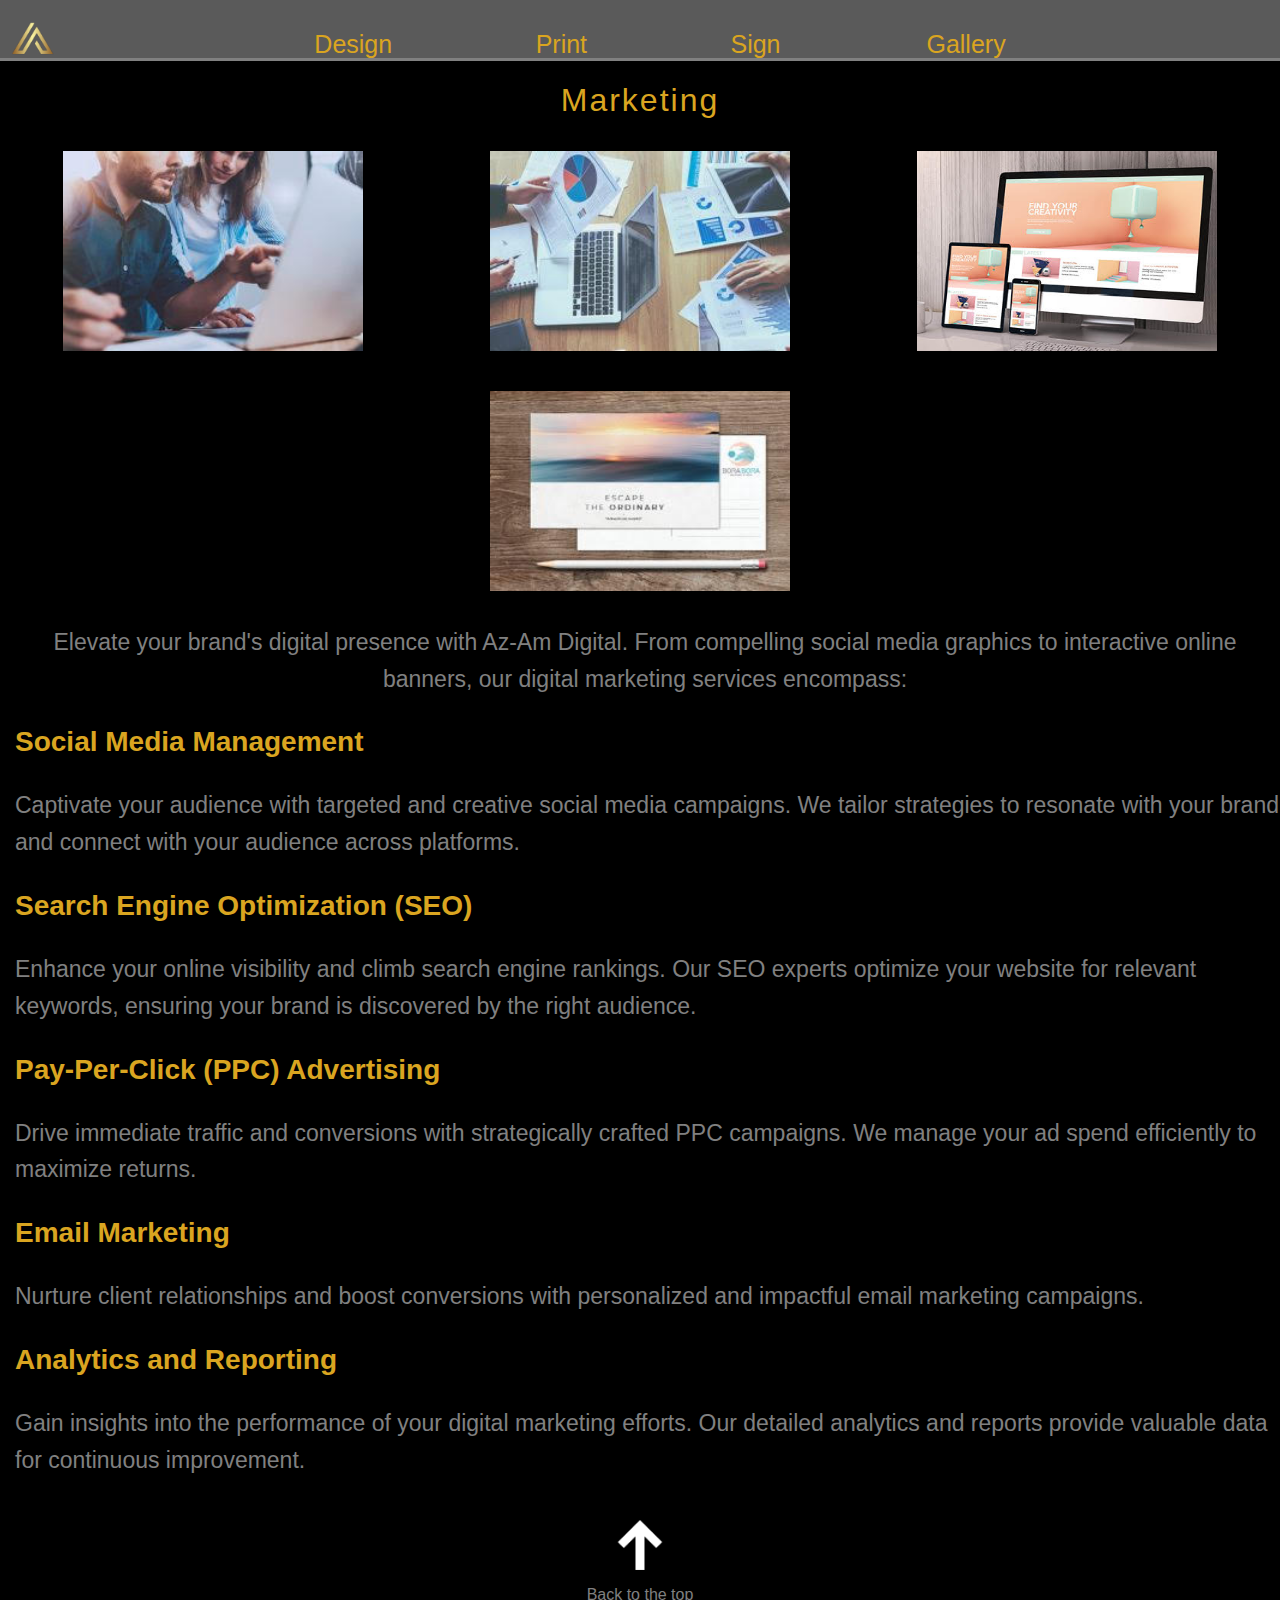
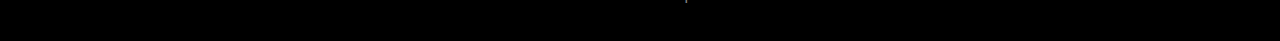
<file: D&M.html>
<!DOCTYPE html>
    <html>
    <head>
        <meta name="viewport" content="width=device-width, initial-scale=1.0">
        <title>AZ-AM Marketing</title>
        <link href = "style.css" rel = "stylesheet" type="text/css">
        <link rel="icon"type="image/x-icon" href="logoo.png">
    </head>
    <body>
        <div id="loading-bar"></div>
    <header>
        <a href="index.html"><img class="logo2" src="logoo.png" alt="Azam digital"  style="width: 53px;
            height: 50px;" class="left" id="log0"></a>

            <nav class="index-nav"id="index-nav">
                <ul id="menu">
                    <li><a href ="WD.html"> Design</a></li>
                    <li><a href="P&D.html">Print</a></li>
                    <li><a href="Sign.html">Sign </a></li>
                    <li><a href="Gallery.html"> Gallery </a></li>
                    
                    
                </ul>
            </nav>
        </header>


    




        <h1> Marketing</h1>

        <div class="image-row">
            <img src="dude.jpeg" alt="kid" title="kid">
            <img src="stats.jpeg" alt="kid" title="kid">
            <img src="laptop.jpeg" alt="kid" title="kid">
        </div>
    
        <div class="image-row">
            <img src="gallary.jpeg" alt="kid" title="kid">

        </div>





        <p class="brief">Elevate your brand's digital presence with Az-Am Digital. From compelling social media graphics to interactive online banners, our digital marketing services encompass:</p>

        <h3 class="about">Social Media Management</h3>
        <p class="text"> Captivate your audience with targeted and creative social media campaigns. We tailor strategies to resonate with your brand and connect with your audience across platforms.</p>

        <h3 class="about">Search Engine Optimization (SEO)</h3>
        <p class="text"> Enhance your online visibility and climb search engine rankings. Our SEO experts optimize your website for relevant keywords, ensuring your brand is discovered by the right audience.</p>
        
        <h3 class="about">Pay-Per-Click (PPC) Advertising</h3>
        <p class="text">Drive immediate traffic and conversions with strategically crafted PPC campaigns. We manage your ad spend efficiently to maximize returns.</p>

        <h3 class="about">Email Marketing</h3>
        <p class="text">Nurture client relationships and boost conversions with personalized and impactful email marketing campaigns.</p>

        <h3 class="about">Analytics and Reporting</h3>
        <p class="text">Gain insights into the performance of your digital marketing efforts. Our detailed analytics and reports provide valuable data for continuous improvement.</p>


        <a href="D&M.html"><img class="upward" src="arrow.png" alt="image of upwards arrow" style="width:50px; height:50px;" id="back-to-top"</a>
        <p>Back to the top</p>
</body>
</html>
<script>
    var navbar = document.getElementById("index-nav");
    var menu = document.getElementById("menu");
    
    function toggleSticky() {
       if (window.innerWidth > 600) {
          if (window.pageYOffset >= menu.offsetTop) {
             navbar.classList.add("sticky");
          } else {
             navbar.classList.remove("sticky");
          }
       } else {
          navbar.classList.remove("sticky");
       }
    }
    
    window.onscroll = toggleSticky;
    window.onresize = toggleSticky;


    // Function to show loading bar
    function showLoadingBar() {
            var loadingBar = document.getElementById("loading-bar");
            loadingBar.style.width = "100%";
            setTimeout(function() {
                loadingBar.style.width = "0";
            }, 1000); // Adjust the timeout duration as needed
        }


        // Add click event listeners to navbar links
        var navLinks = document.querySelectorAll("#menu a");
        navLinks.forEach(function(link) {
            link.addEventListener("click", function(event) {
                event.preventDefault(); // Prevent default link behavior
                showLoadingBar();
                // Add any additional logic or actions when a link is clicked
                setTimeout(function() {
                    window.location.href = link.href; // Navigate to the link after loading bar animation
                }, 1000); // Adjust the timeout duration as needed
            });
        });


    document.getElementById('log0').addEventListener('click', function(event) {
    event.preventDefault(); // Prevent default link behavior
    showLoadingBar();
    setTimeout(function() {
        window.location.href = "index.html"; // Change the href as per your requirement
    }, 1000); // Adjust the timeout duration as needed
});


// Function to scroll smoothly to the top of the page
function scrollToTop() {
    window.scrollTo({
        top: 0,
        behavior: 'smooth'
    });
}

// Add click event listener to the "Back to the top" button
document.getElementById('back-to-top').addEventListener('click', function(event) {
    event.preventDefault(); // Prevent default link behavior
    scrollToTop();
});

    </script>
</file>
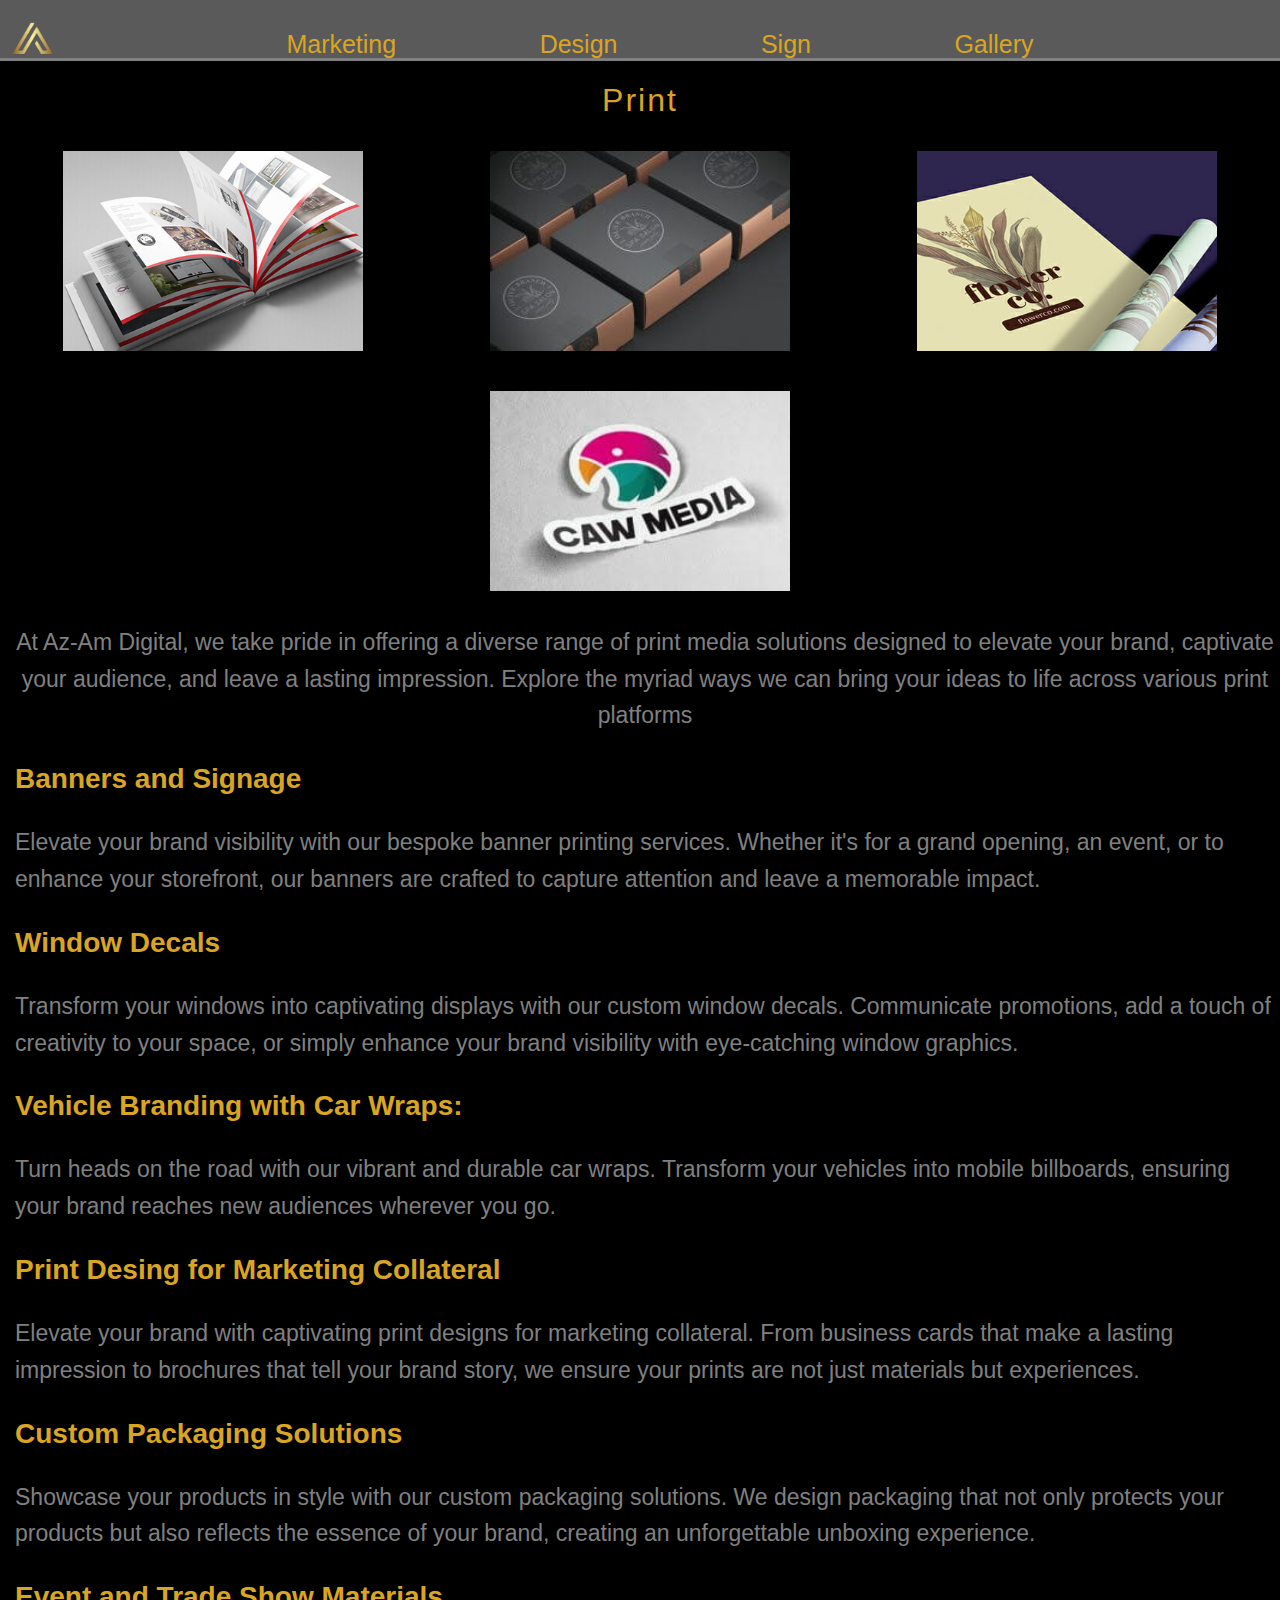
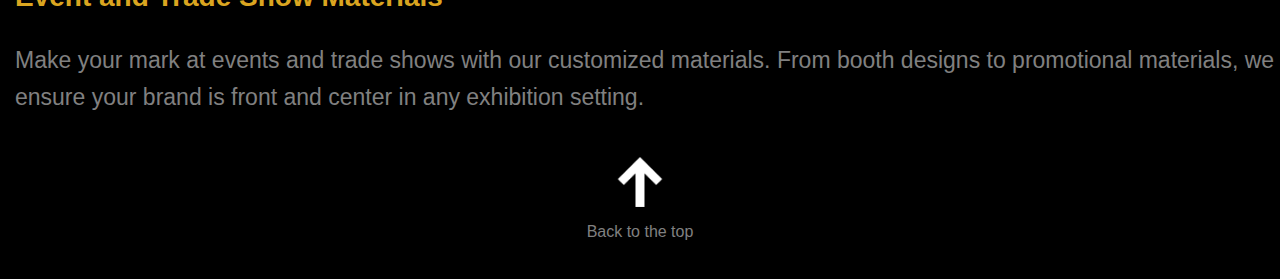
<file: P&D.html>
<!DOCTYPE html>
    <html>
    <head>
        <meta name="viewport" content="width=device-width, initial-scale=1.0">
        <title>AZ-AM Print</title>
        <link href = "style.css" rel = "stylesheet" type="text/css">
        <link rel="icon"type="image/x-icon" href="logoo.png">
    </head>
    <body>
        <div id="loading-bar"></div>
    <header>
        <a href="index.html"><img class="logo2" src="logoo.png" alt="Azam digital"  style="width: 53px;
            height: 50px;" class="left" id="log0"></a>

        
        
            <nav class="index-nav"id="index-nav">
                <ul id="menu">
                    <li><a href="D&M.html">Marketing</a></li>
                    <li><a href="WD.html"> Design</a></li>
                    <li><a href="Sign.html">Sign</a></li>
                    <li><a href="Gallery.html"> Gallery </a></li>
                    
                    
                </ul>
            </nav>
        </header>
        <h1>Print</h1>

        
        <div class="image-row">
            <img src="Print 5.jpg" alt="kid" title="kid">
            <img src="card_box.jpeg" alt="kid" title="kid">
            <img src="Printing 1.jpg" alt="kid" title="kid">
        </div>
    
        <div class="image-row">
            <img src="Caw-media.jpeg" alt="kid" title="kid">

        </div>




        <p class="brief">At Az-Am Digital, we take pride in offering a diverse range of print media solutions designed to elevate your brand, captivate your audience, and leave a lasting impression. Explore the myriad ways we can bring your ideas to life across various print platforms</p>

        <h3 class="about">Banners and Signage</h3>
            <p class="text">Elevate your brand visibility with our bespoke banner printing services. Whether it's for a grand opening, an event, or to enhance your storefront, our banners are crafted to capture attention and leave a memorable impact.</p>
         
            
            <div class="left">
                <h3 class="about"> Window Decals</h3>
                <p class="text">Transform your windows into captivating displays with our custom window decals. Communicate promotions, add a touch of creativity to your space, or simply enhance your brand visibility with eye-catching window graphics.</p>
            </div>
            
            
            <h3 class="about">Vehicle Branding with  Car Wraps:</h3>
            <p class="text">Turn heads on the road with our vibrant and durable car wraps. Transform your vehicles into mobile billboards, ensuring your brand reaches new audiences wherever you go.</p>

            <h3 class="about">Print Desing for Marketing Collateral</h3>
            <p class="text">Elevate your brand with captivating print designs for marketing collateral. From business cards that make a lasting impression to brochures that tell your brand story, we ensure your prints are not just materials but experiences.</p>

            <h3 class="about">Custom Packaging Solutions</h3>
            <p class="text">Showcase your products in style with our custom packaging solutions. We design packaging that not only protects your products but also reflects the essence of your brand, creating an unforgettable unboxing experience.</p>

            <h3 class="about">Event and Trade Show Materials</h3>
            <p class="text">Make your mark at events and trade shows with our customized materials. From booth designs to promotional materials, we ensure your brand is front and center in any exhibition setting.</p>

            <a href="P&D.html"><img class="upward" src="arrow.png" alt="image of upwards arrow" style="width:50px; height:50px;" id="back-to-top"</a>
            <p>Back to the top</p>

</body>
</html>
<script>
    var navbar = document.getElementById("index-nav");
    var menu = document.getElementById("menu");
    
    function toggleSticky() {
       if (window.innerWidth > 600) {
          if (window.pageYOffset >= menu.offsetTop) {
             navbar.classList.add("sticky");
          } else {
             navbar.classList.remove("sticky");
          }
       } else {
          navbar.classList.remove("sticky");
       }
    }
    
    window.onscroll = toggleSticky;
    window.onresize = toggleSticky;

    // Function to show loading bar
    function showLoadingBar() {
            var loadingBar = document.getElementById("loading-bar");
            loadingBar.style.width = "100%";
            setTimeout(function() {
                loadingBar.style.width = "0";
            }, 1000); // Adjust the timeout duration as needed
        }


        // Add click event listeners to navbar links
        var navLinks = document.querySelectorAll("#menu a");
        navLinks.forEach(function(link) {
            link.addEventListener("click", function(event) {
                event.preventDefault(); // Prevent default link behavior
                showLoadingBar();
                // Add any additional logic or actions when a link is clicked
                setTimeout(function() {
                    window.location.href = link.href; // Navigate to the link after loading bar animation
                }, 1000); // Adjust the timeout duration as needed
            });
        });



    document.getElementById('log0').addEventListener('click', function(event) {
    event.preventDefault(); // Prevent default link behavior
    showLoadingBar();
    setTimeout(function() {
        window.location.href = "index.html"; // Change the href as per your requirement
    }, 1000); // Adjust the timeout duration as needed
});


// Function to scroll smoothly to the top of the page
function scrollToTop() {
    window.scrollTo({
        top: 0,
        behavior: 'smooth'
    });
}

// Add click event listener to the "Back to the top" button
document.getElementById('back-to-top').addEventListener('click', function(event) {
    event.preventDefault(); // Prevent default link behavior
    scrollToTop();
});

    </script>
</file>
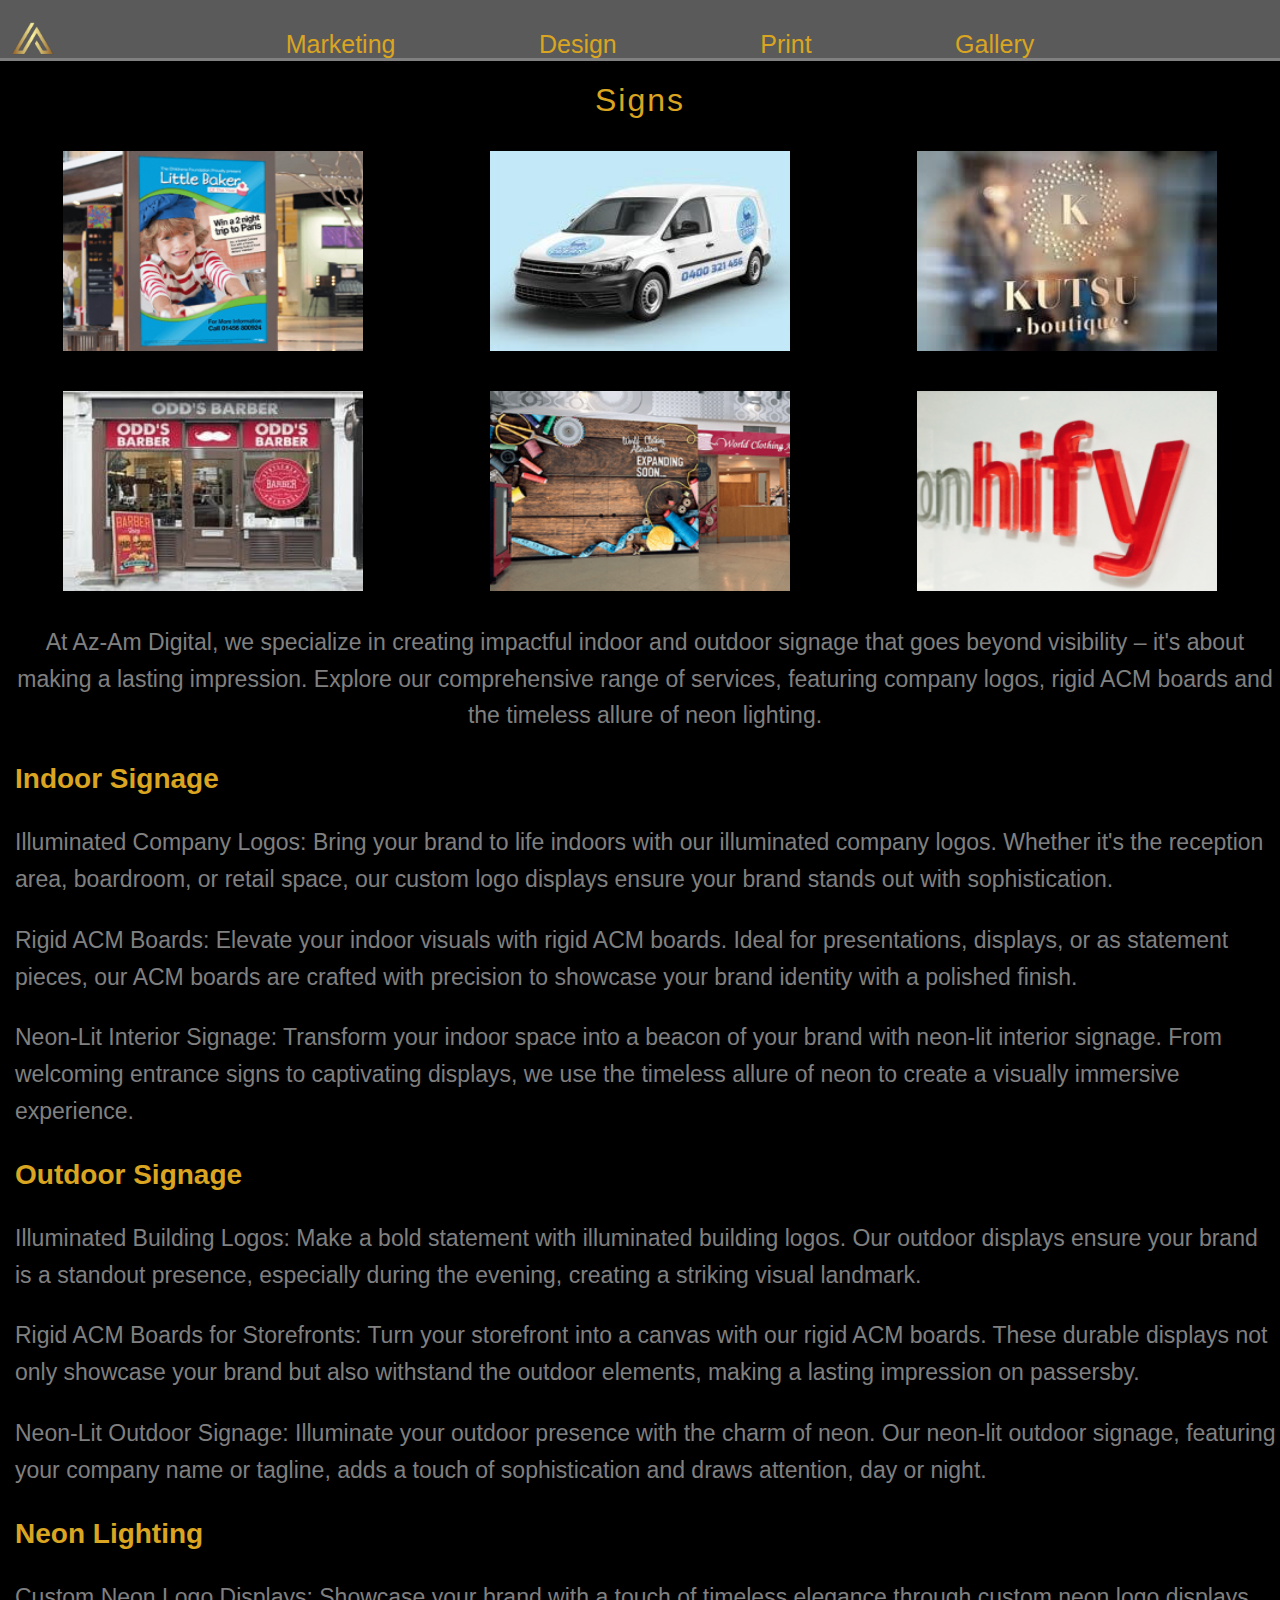
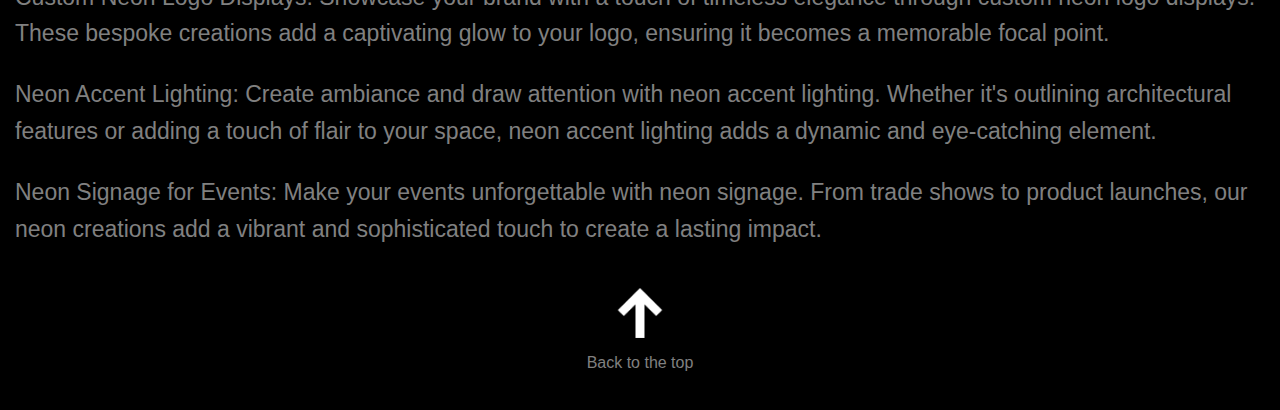
<file: Sign.html>
<!DOCTYPE html>
    <html>
    <head>
        <meta name="viewport" content="width=device-width, initial-scale=1.0">
        <title>AZ-AM Signs</title>
        <link href = "style.css" rel = "stylesheet" type="text/css">
        <link rel="icon"type="image/x-icon" href="logoo.png">
    </head>
    <body>
        <div id="loading-bar"></div>
    <header>
        <a href="index.html"><img class="logo2" src="logoo.png" alt="Azam digital" style="width: 53px;
            height: 50px;" class="left" id="log0"></a>

        
        
            <nav class="index-nav"id="index-nav">
                <ul id="menu">
                    <li><a href ="D&M.html">  Marketing</a></li>
                    <li><a href ="WD.html"> Design</a></li>
                    <li><a href="P&D.html">Print</a></li>
                    <li><a href="Gallery.html"> Gallery </a></li>
                    
                    
                </ul>
            </nav>
        </header>
        <body>
        
        
        

        <h1>Signs</h1>


        <div class="image-row">
            <img src="kid.png" alt="kid" title="kid">
            <img src="van.jpeg" alt="kid" title="kid">
            <img src="jutsu.jpeg" alt="kid" title="kid">
        </div>
    
        <div class="image-row">
            <img src="barber.kpeg.jpeg" alt="kid" title="kid">
            <img src="wall.jpeg" alt="kid" title="kid">
            <img src="hify.jpeg" alt="kid" title="kid">

        </div>





        <p class="brief">At Az-Am Digital, we specialize in creating impactful indoor and outdoor signage that goes beyond visibility – it's about making a lasting impression. Explore our comprehensive range of services, featuring company logos, rigid ACM boards and the timeless allure of neon lighting.</p>
        <h3 class="about">Indoor Signage</h3>
        <p class="text"> Illuminated Company Logos:

            Bring your brand to life indoors with our illuminated company logos. Whether it's the reception area, boardroom, or retail space, our custom logo displays ensure your brand stands out with sophistication.</p>
            
            <p class="text"> Rigid ACM Boards:
            
            Elevate your indoor visuals with rigid ACM boards. Ideal for presentations, displays, or as statement pieces, our ACM boards are crafted with precision to showcase your brand identity with a polished finish.</p>
            
            <p class="text"> Neon-Lit Interior Signage:
            
            Transform your indoor space into a beacon of your brand with neon-lit interior signage. From welcoming entrance signs to captivating displays, we use the timeless allure of neon to create a visually immersive experience.</p>


            <h3 class="about">Outdoor Signage</h3>
            <p class="text"> Illuminated Building Logos:

                Make a bold statement with illuminated building logos. Our outdoor displays ensure your brand is a standout presence, especially during the evening, creating a striking visual landmark.</p>
                
            <p class="text"> Rigid ACM Boards for Storefronts:
                
                Turn your storefront into a canvas with our rigid ACM boards. These durable displays not only showcase your brand but also withstand the outdoor elements, making a lasting impression on passersby.</p>
                
            <p class="text"> Neon-Lit Outdoor Signage:
                
            Illuminate your outdoor presence with the charm of neon. Our neon-lit outdoor signage, featuring your company name or tagline, adds a touch of sophistication and draws attention, day or night.</p>
            <h3 class="about">Neon Lighting</h3>
            <p class="text"> Custom Neon Logo Displays:

                Showcase your brand with a touch of timeless elegance through custom neon logo displays. These bespoke creations add a captivating glow to your logo, ensuring it becomes a memorable focal point.

            </p>


            <p class="text"> Neon Accent Lighting:

                Create ambiance and draw attention with neon accent lighting. Whether it's outlining architectural features or adding a touch of flair to your space, neon accent lighting adds a dynamic and eye-catching element.</p>

            
            <p class="text"> Neon Signage for Events:

                Make your events unforgettable with neon signage. From trade shows to product launches, our neon creations add a vibrant and sophisticated touch to create a lasting impact.</p>


            <a href="Sign.html"><img class="upward" src="arrow.png" alt="image of upwards arrow" style="width:50px; height:50px;" id="back-to-top"</a>
            <p>Back to the top</p>
</body>
</html>
<script>
var navbar = document.getElementById("index-nav");
var header = document.querySelector("header");
var menu = document.getElementById("menu");

function toggleSticky() {
    if (window.innerWidth > 600) {
        if (window.pageYOffset >= header.offsetHeight) {
            navbar.classList.add("sticky");
        } else {
            navbar.classList.remove("sticky");
        }
    } else {
        navbar.classList.remove("sticky");
    }
}

window.addEventListener('scroll', toggleSticky);
window.addEventListener('resize', toggleSticky);

// Call toggleSticky initially to ensure correct behavior on page load
toggleSticky();



    // Function to show loading bar
    function showLoadingBar() {
            var loadingBar = document.getElementById("loading-bar");
            loadingBar.style.width = "100%";
            setTimeout(function() {
                loadingBar.style.width = "0";
            }, 1000); // Adjust the timeout duration as needed
        }


        // Add click event listeners to navbar links
        var navLinks = document.querySelectorAll("#menu a");
        navLinks.forEach(function(link) {
            link.addEventListener("click", function(event) {
                event.preventDefault(); // Prevent default link behavior
                showLoadingBar();
                // Add any additional logic or actions when a link is clicked
                setTimeout(function() {
                    window.location.href = link.href; // Navigate to the link after loading bar animation
                }, 1000); // Adjust the timeout duration as needed
            });
        });



    document.getElementById('log0').addEventListener('click', function(event) {
    event.preventDefault(); // Prevent default link behavior
    showLoadingBar();
    setTimeout(function() {
        window.location.href = "index.html"; // Change the href as per your requirement
    }, 1000); // Adjust the timeout duration as needed
});


// Function to scroll smoothly to the top of the page
function scrollToTop() {
    window.scrollTo({
        top: 0,
        behavior: 'smooth'
    });
}

// Add click event listener to the "Back to the top" button
document.getElementById('back-to-top').addEventListener('click', function(event) {
    event.preventDefault(); // Prevent default link behavior
    scrollToTop();
});


</script>
</file>
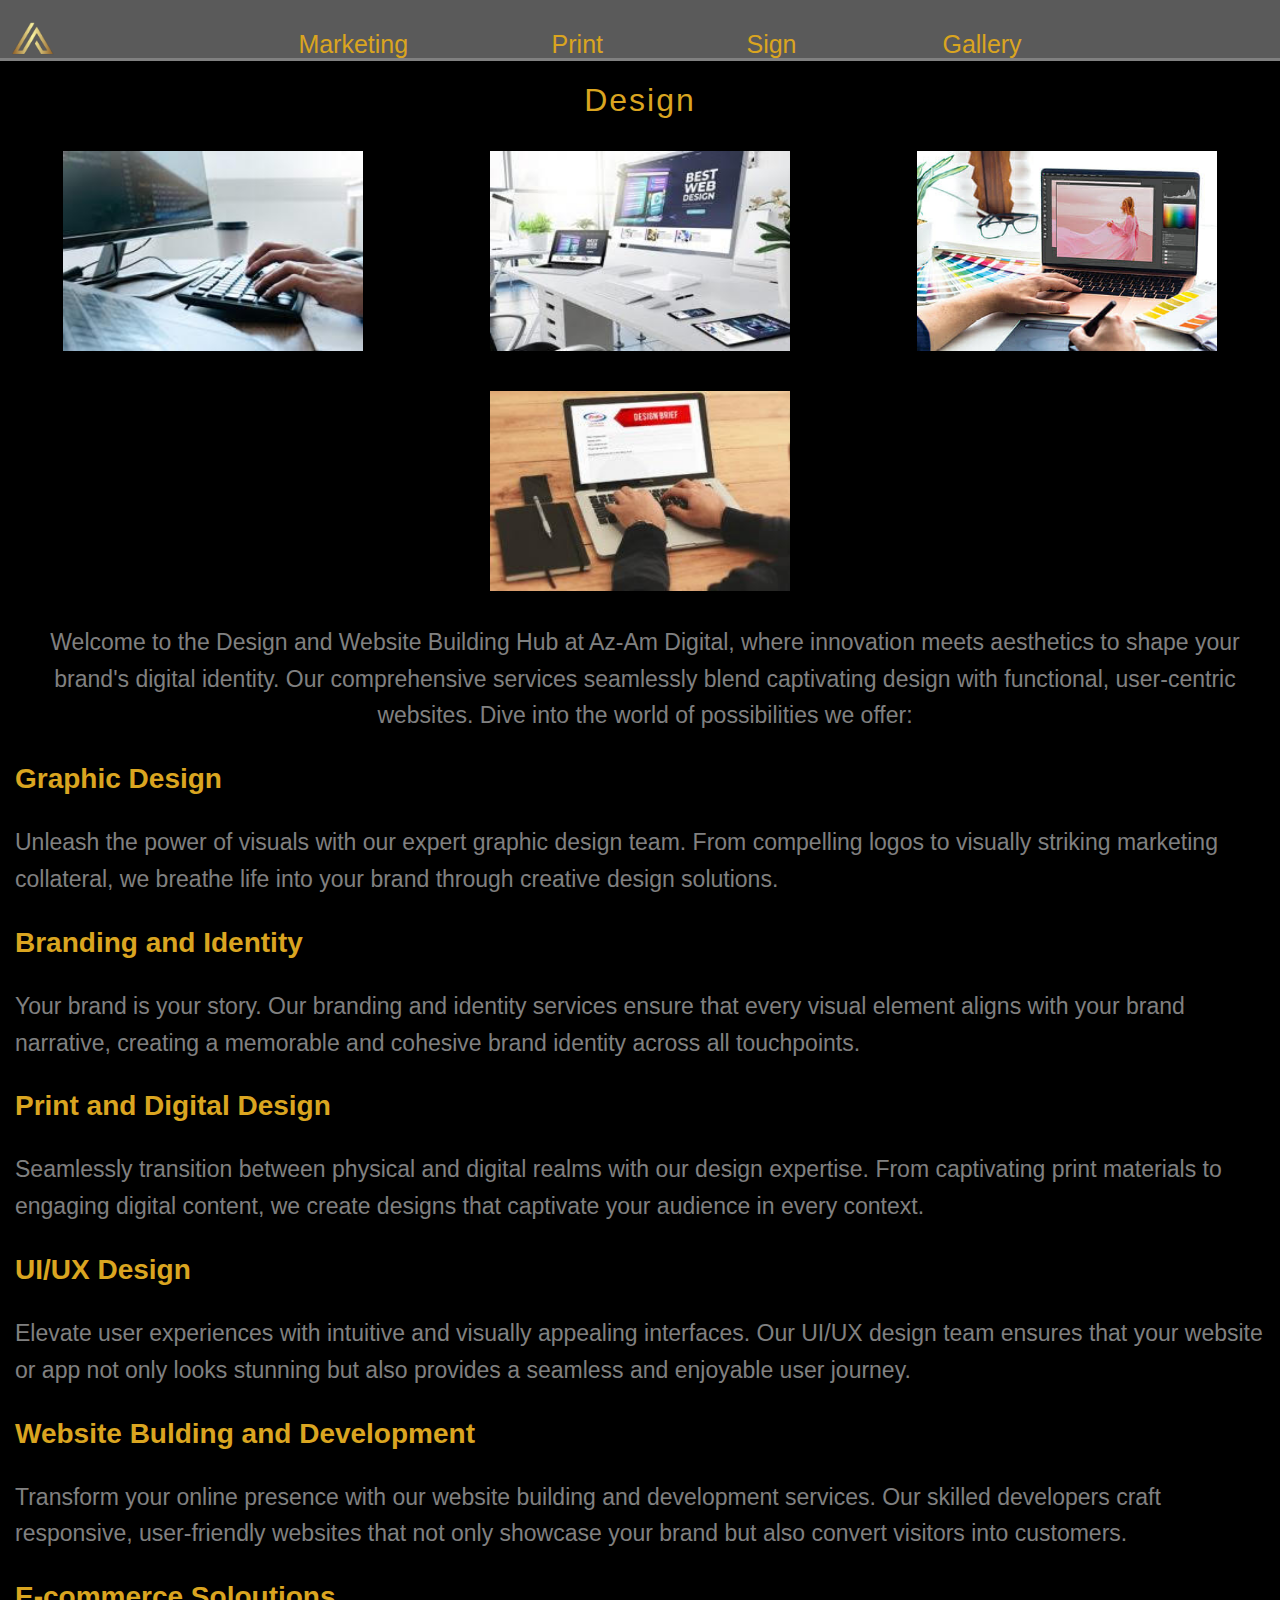
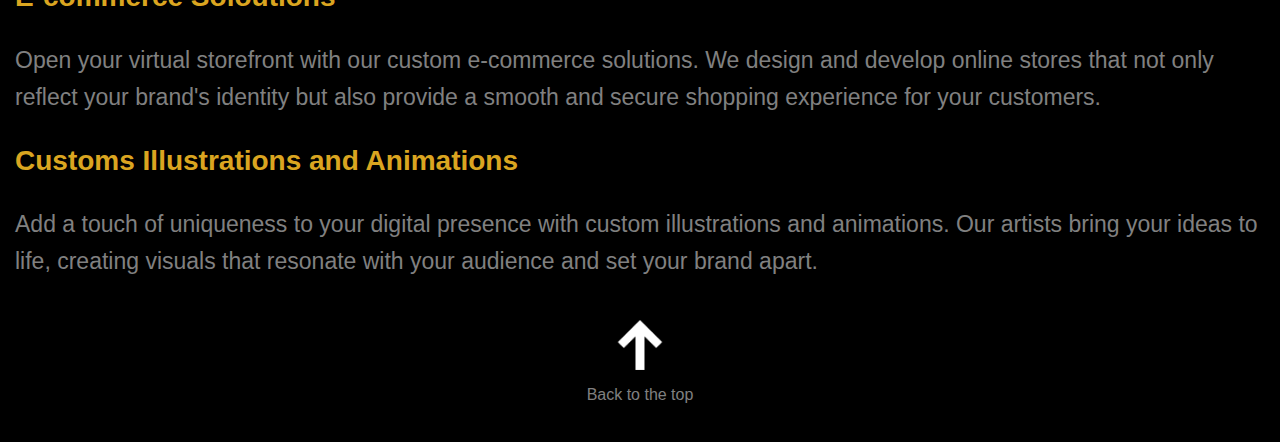
<file: WD.html>
<!DOCTYPE html>
    <html>
    <head>
        <meta name="viewport" content="width=device-width, initial-scale=1.0">
        <title>AZ-AM Design</title>
        <link href = "style.css" rel = "stylesheet" type="text/css">
        <link rel="icon"type="image/x-icon" href="logoo.png">
    </head>
    <body>
        <div id="loading-bar"></div>
    <header>
        <a href="index.html"><img class="logo2" src="logoo.png" alt="Azam digital" style="width: 53px;
            height: 50px;" class="left" id="log0"></a>

        
        
            <nav class="index-nav"id="index-nav">
                <ul id="menu">
                    <li><a href ="D&M.html">  Marketing</a></li>
                    <li><a href="P&D.html">Print</a></li>
                    <li><a href="Sign.html">Sign </a></li>
                    <li><a href="Gallery.html"> Gallery </a></li>
                    
                    
                </ul>
            </nav>
        </header>
        <h1>Design</h1>


        
        <div class="image-row">
            <img src="keyboard.jpeg" alt="kid" title="kid">
            <img src="pc.jpeg" alt="kid" title="kid">
            <img src="Mac.jpeg" alt="kid" title="kid">
        </div>
    
        <div class="image-row">
            <img src="Book_Computer.jpeg" alt="kid" title="kid">

        </div>





        <p class="brief">Welcome to the Design and Website Building Hub at Az-Am Digital, where innovation meets aesthetics to shape your brand's digital identity. Our comprehensive services seamlessly blend captivating design with functional, user-centric websites. Dive into the world of possibilities we offer:</p>

        <h3 class="about">Graphic Design</h3>
        <p class="text">Unleash the power of visuals with our expert graphic design team. From compelling logos to visually striking marketing collateral, we breathe life into your brand through creative design solutions.</p>

        <h3 class="about">Branding and Identity</h3>
        <p class="text">Your brand is your story. Our branding and identity services ensure that every visual element aligns with your brand narrative, creating a memorable and cohesive brand identity across all touchpoints.</p>


        <h3 class="about">Print and Digital Design</h3>
        <p class="text">Seamlessly transition between physical and digital realms with our design expertise. From captivating print materials to engaging digital content, we create designs that captivate your audience in every context.</p>

        <h3 class="about">UI/UX Design</h3>
        <p class="text">Elevate user experiences with intuitive and visually appealing interfaces. Our UI/UX design team ensures that your website or app not only looks stunning but also provides a seamless and enjoyable user journey.</p>

        <h3 class="about">Website Bulding and Development</h3>
        <p class="text">Transform your online presence with our website building and development services. Our skilled developers craft responsive, user-friendly websites that not only showcase your brand but also convert visitors into customers.</p>


        <h3 class="about">E-commerce Soloutions</h3>
        <p class="text">Open your virtual storefront with our custom e-commerce solutions. We design and develop online stores that not only reflect your brand's identity but also provide a smooth and secure shopping experience for your customers.</p>


        <h3 class="about">Customs Illustrations and Animations</h3>
        <p class="text">Add a touch of uniqueness to your digital presence with custom illustrations and animations. Our artists bring your ideas to life, creating visuals that resonate with your audience and set your brand apart.
        </p>


        <a href="WD.html"><img class="upward" src="arrow.png" alt="image of upwards arrow" style="width:50px; height:50px;" id="back-to-top"</a>
        <p>Back to the top</p>

</body>
</html>
<script>
    var navbar = document.getElementById("index-nav");
    var menu = document.getElementById("menu");
    
    function toggleSticky() {
       if (window.innerWidth > 600) {
          if (window.pageYOffset >= menu.offsetTop) {
             navbar.classList.add("sticky");
          } else {
             navbar.classList.remove("sticky");
          }
       } else {
          navbar.classList.remove("sticky");
       }
    }
    
    window.onscroll = toggleSticky;
    window.onresize = toggleSticky;

    // Function to show loading bar
    function showLoadingBar() {
            var loadingBar = document.getElementById("loading-bar");
            loadingBar.style.width = "100%";
            setTimeout(function() {
                loadingBar.style.width = "0";
            }, 1000); // Adjust the timeout duration as needed
        }


        // Add click event listeners to navbar links
        var navLinks = document.querySelectorAll("#menu a");
        navLinks.forEach(function(link) {
            link.addEventListener("click", function(event) {
                event.preventDefault(); // Prevent default link behavior
                showLoadingBar();
                // Add any additional logic or actions when a link is clicked
                setTimeout(function() {
                    window.location.href = link.href; // Navigate to the link after loading bar animation
                }, 1000); // Adjust the timeout duration as needed
            });
        });

    document.getElementById('log0').addEventListener('click', function(event) {
    event.preventDefault(); // Prevent default link behavior
    showLoadingBar();
    setTimeout(function() {
        window.location.href = "index.html"; // Change the href as per your requirement
    }, 1000); // Adjust the timeout duration as needed
});



// Function to scroll smoothly to the top of the page
function scrollToTop() {
    window.scrollTo({
        top: 0,
        behavior: 'smooth'
    });
}

// Add click event listener to the "Back to the top" button
document.getElementById('back-to-top').addEventListener('click', function(event) {
    event.preventDefault(); // Prevent default link behavior
    scrollToTop();
});



  
    </script>
</file>
<file: style.css>
body {
   font-family: 'Arial', sans-serif;
   text-align: justify;
   background-color: black;
   color: #333;
   margin: 0;
   padding: 0;
}
h1{
    font-family: Impact, Haettenschweiler, 'Arial Narrow Bold', sans-serif;
    text-align: center;
    color: black;
}

h3{
   color: goldenrod;
   text-align: center;
   font-size: xx-large;
   padding-top: 180px;

}

header{
   background-color: #5A5A5A;
}

hr{
    
    height: 0px;
    border: none;
    border-top: 1px solid black;


   
    
    
}








.center{
    display:block ;
    margin-left: auto;
    margin-right: auto;
    width: 50%;
    padding-top: 10px;
   
}

ul{
    margin:0;
    padding-top: 10px;
 }
 
 
 li{
    display: inline;
    padding:0 5%;
 }
 
 
 a {
    padding: .3em;
    color: white;
    text-decoration: none;
 }
 
 .cart {
      position: absolute;
      left: 30px;
      top:56px;

      color: #ffffff;
 }
 
 .bag{
      position: absolute;
      left:5px;
      top:73px;
      
 }

  

   
 
 
 .Azam{
      display: block;
      margin-left: auto;
      margin-right: auto;
      padding-top: 15px;
      width: 390px;
      height: 110px;

 }
 

 .logo2{
   position:absolute;
   padding-top: 15px;

}

.logo22{
   position: absolute;
   padding-top: 15px;
}





 .logo3{
   display: block;
   margin-left: auto;
   margin-right: auto;
 }
 
 
 nav{
    text-align: center;
    border-bottom: 3px solid grey;
    padding-top: 1px;
 }

.opt{
   color: #ffffff;
   text-align: right;
 }
 
 .index-nav a {
   color: goldenrod;
   text-decoration: none;
   transition: border-bottom .3s ease-in-out;
   position: relative;
   font-size: 25px;
}

.index-nav a:hover {
   color: #ffffff;
   border-bottom: 2px solid #ffffff; /* Add an underline effect on hover */
}



 
 
 li{
   color: white;
   font-size: 10px;
 }

h1{
   color:goldenrod;
   font-family:'Gill Sans', 'Gill Sans MT', Calibri, 'Trebuchet MS', sans-serif;
   font-weight: normal;
   letter-spacing: 2px;
}



 
 
   
p{
   color:gray;
   font-family: 'Trebuchet MS', 'Lucida Sans Unicode', 'Lucida Grande', 'Lucida Sans', Arial, sans-serif;
   text-align: center;
}


 button{
   background-color: goldenrod;
   padding:8px;
   text-align: center;
   
 }
 




input{
   font: size 5px;
   
}  


.submit{
   border-radius: 10px;
   color: white;
   background-color: goldenrod;
   width: 340px;
   height: 50px;
   font-size: 19px;
   font-family: Arial, Helvetica, sans-serif;
   transition: 0.3s;
   border-color: transparent;
}

.submit:hover{
   background-color: #ffffff;
   color: black;
}



/* Style for the reset button */
.reset {
   border-radius: 10px;
   color: white;
   background-color: goldenrod;
   width: 340px;
   height: 50px;
   font-size: 19px;
   font-family: Arial, Helvetica, sans-serif;
   transition: 0.3s;
   border-color: transparent; /* Add this line to remove border color */
}

/* Hover style for the reset button */
.reset:hover {
   background-color: #ffffff;
   color: black;
   border-color: transparent; /* Add this line to remove border color on hover */
}





.button1{
   text-align: center;
   padding-left: 0px;
   padding-top: 2px;
   margin-top: -860;
   padding-right: 0px;
   padding-bottom: 20px;
   
  
   
   
}

.button2{
   text-align: center;
   padding-left: 0px;
   margin-top: -740;
   padding-top: 0px;

}

input[type="text"]{
   font-size: 30px;
   text-align: left;
   vertical-align: top;
   border-radius: 10px;
  
   
   
}
   
input[type="tel"]{
   font-size: 30px;
   text-align: left;
   border-radius: 10px;

   
}

input[type="email"]{
   font-size: 30px;
   text-align: left;
   border-radius: 10px;
}




label{
   margin-bottom: 30px;
   display: block;
}




.exit{
   padding-left: 698px;
   padding-top: 100px;
}

.thank-you{
   text-align: center;
   padding-top: 20px;

}

.leave{
   text-align: center;
   padding-top: 10px;
   display: block;
   margin-right: auto;
   margin-left: auto;
}

.note{
   text-align: center;
   padding-bottom: 15px;
}

.back{
  display: block;
  margin-left: auto;
  margin-right: auto; 
}

.refresh{
   display: block;
   margin-left: auto;
   margin-right: auto;
}







.message{
   font-size: 10px;
}




.abtus {
    color: goldenrod;
    font-size: 32px;
    margin-top: 10px;
    text-align: center;
}

.text {
    line-height: 1.6;
    text-align: left;
    font-family: Verdana, Geneva, Tahoma, sans-serif;
    font-size: 23px;
    padding-left: 15px;
    padding-top: 1px;
}



.tex{
   line-height: 1.6;
    text-align: center;
    font-family: Verdana, Geneva, Tahoma, sans-serif;
    font-size: 23px;
    padding-left: 15px;
    padding-top: 1px;
}

.about {
    color:goldenrod;
    font-size: 28px;
    padding-top: 1px;
    text-align: left;
    padding-left: 15px;
 
}

.about p {
   line-height: 1.6;
   padding-bottom: 5px;
   text-align: left;
   font-family: Verdana, Geneva, Tahoma, sans-serif;
   font-size: 23px;

}



 .act{
   text-align: center;
   font-size: 30px;
 } 


 .limit{
   width: 650px;
   word-wrap: break-word;
 }


.phone{
   display: block;
   margin-left: auto;
   margin-right: auto;
   padding-top: 2%;

}

.upward{
   display: block;
   margin-left: auto;
   margin-right: auto;
   
}






.right{
   max-width: 550px;
   word-wrap: break-word;
   float: right;
}

.end{
   text-align: center;
}

.endtext{
   line-height: 1.6;
    text-align:center;
    font-family: Verdana, Geneva, Tahoma, sans-serif;
    font-size: 23px;
    padding-left: 10px;
}





.index-nav.sticky {
   position: fixed;
   top: 0;
   left: 0;
   width: 100%; /* Ensure full width */
   background-color: #5A5A5A; /* Background color when sticky */
   box-shadow: 0 4px 8px rgba(0, 0, 0, 0.1); /* Add box shadow for depth */
 }
 


.index-nav.sticky ul li {
   display: inline;
   padding: 0 5%;
   vertical-align: top; /* Align the list items to the top */
   position: relative;
   z-index: 1000;
}

 



 .index-nav.sticky a {
   color: goldenrod;
   text-decoration: none;
   transition: border-bottom .3s ease-in-out;
   position: relative;
   font-size: 25px;
   
 }



 
 .index-nav.sticky a:hover {
   color: #ffffff;
   border-bottom: 2px solid  #ffffff; /* Add an underline effect on hover */ 
   
 }



.brief{
   line-height: 1.6;
   text-align: center;
   font-family: Verdana, Geneva, Tahoma, sans-serif;
   font-size: 23px;
   padding-left: 10px;

}




.con{
   height:45px; 
   width:45px;
   padding-top: 3%;
   display: block;
   margin-left: auto;
   margin-right: auto; 


}


.bus{
   color: white;
}

.link{
   font-size: 20px;
}


.mobile{
   color: goldenrod;
}

/* Add the following styles for the sign-up page in account.html */

.container {
   background-color: #333;
   border-radius: 10px;
   box-shadow: 0 0 10px rgba(0, 0, 0, 0.1);
   padding: 20px;
   width: 300px;
   margin: 20px auto;
}

.container form {
   display: flex;
   flex-direction: column;
   align-items: center;
}

.container .form__title {
   color: goldenrod;
   text-align: center;
   margin-bottom: 20px;
}

.container .form__input-group {
   margin-bottom: 20px;
}

.container .form__input {
   width: 100%;
   padding: 10px;
   margin-bottom: 10px;
   box-sizing: border-box;
   border: 1px solid #777;
   border-radius: 5px;
   background-color: #555;
   color: white;
   box-sizing: border-box;
   height: 50px; /* Adjust the height as needed */
   width: 300px;
   font-size: 16px; /* Adjust the font size as needed */
}

.container .form__input-error-message {
   color: #FF6347;
   text-align: center;
   margin-top: 5px;
   display: none;
}

.container .submit {
   border-radius: 10px;
   color: #ffffff;
   background-color: goldenrod;
   width: 100%;
   height: 50px;
   font-size: 19px;
   font-family: Arial, Helvetica, sans-serif;
   transition: 0.3s;
   border-color: lightslategray;
}

.container .submit:hover {
   background-color: #ffffff;
   color: black;
}

.s{
   color: white;
   text-align: center;
}


.checkbox-label {
   color: white;
   display: inline-block;
   margin-left: 5px;
}


.pfp {
   margin-right: 10px; /* Adjust the margin as needed */
   vertical-align: middle;
}

.pffp{
   display: block;
   margin-left: auto;
   margin-right: auto;

}


.fig {
   text-align: center;
}




figcaption {
   display: inline-block;
   vertical-align: middle;
   color: #ffffff; /* Adjust the color as needed */
   font-size: 14px; /* Adjust the font size as needed */
}


#loading-bar {
   width: 0;
   height: 5px;
   background-color: goldenrod; /* Loading bar color */
   position: fixed;
   top: 0;
   left: 0;
   z-index: 9999;
   transition: width 0.5s ease;
}



/* Slideshow container */
.slideshow-container {
   max-width: 100%;
   position: relative;
   margin: 0;
   overflow: hidden; /* Ensure images don't overflow horizontally */
   display: flex; /* Display slides in a row */
   padding-top: 20px;
 }

/* Style for Next & previous buttons */
.prev, .next {
   cursor: pointer;
   position: absolute;
   top: 50%;
   transform: translateY(-50%);
   padding: 16px;
   color: white;
   font-weight: bold;
   font-size: 18px;
   transition: 0.6s ease;
   background-color: rgba(0, 0, 0, 0.5);
   border-radius: 3px;
   user-select: none;
   display: none; /* Hide by default */
 }

/* Position the "next button" to the right */
.next {
   right: 0;
}

/* Media query to hide arrows on smaller screen sizes */
@media only screen and (min-width: 600px) {
  .prev, .next {
     display: block; /* Show arrows on screens wider than 600px */
  }
}



/* Caption text */
.caption {
   color: #fff;
   font-size: 15px;
   padding: 8px 5px;
   position: absolute;
   bottom: 1px; /* Adjust this value as needed */
   left: 50%;
   transform: translateX(-50%);
   background-color: rgba(0, 0, 0, 0.5);
}

/* Media query to adjust caption position on smaller screens */
@media only screen and (max-width: 600px) {
  .caption {
     padding-bottom: 80px; /* Adjust the distance from the bottom for smaller screens */
  }
}



/* Number text (1/3 etc) */
.numbertext {
   color: #fff;
   font-size: 12px;
   padding: 8px 12px;
   position: absolute;
   top: 8px;
   left: 8px;
   background-color: rgba(0, 0, 0, 0.5);
   padding-top: 15px;
}

/* The dots/bullets/indicators */
.dot {
   cursor: pointer;
   height: 15px;
   width: 15px;
   margin: 0 8px;
   background-color: rgba(255, 230, 0, 0.976);
   border-radius: 50%;
   transition: background-color 0.6s ease;
}

.active, .dot:hover {
   background-color: #ff0000;
}

/* Fading animation */
.fade {
   animation-name: fade;
   animation-duration: 1.5s;
}

@keyframes fade {
   from { opacity: 0.4; } 
   to { opacity: 1; }
}

/* Style for slides */
.mySlides {
   width: 100%;
   height: 950px;
}

 



/* Style for image rows */
.image-row {
   display: flex;
   justify-content: space-around; /* Adjust as needed */
   margin-bottom: 20px; /* Adjust spacing between rows */
}

/* Style for individual images */
.image-row img {
   width: 300px; /* Adjust image width as needed */
   height: 200px; /* Adjust image height as needed */
   padding: 10px; /* Adjust padding as needed */
}




/* Add a media query for screens with a maximum width of 600 pixels (adjust as needed) */
@media only screen and (max-width: 600px) {
   .index-nav ul {
       text-align: center;
   }

   .index-nav li {
       display: inline-block;
       padding: 0 5px; /* Adjust the horizontal spacing */


   }

   .index-nav a {
      color: goldenrod;
      text-decoration: none;
      transition: border-bottom .3s ease-in-out;
      position: relative;
      font-size: 15px;
   }


   .index-nav a :hover{
      color: goldenrod;
      text-decoration: none;
      transition: border-bottom .3s ease-in-out;
      position: relative;
      font-size: 15px;

   }


   .index-nav.sticky {
       position: fixed;
       top: 0;
       left: 0;
       width: 100%;
       background-color: #5A5A5A;
       box-shadow: 0 4px 8px rgba(0, 0, 0, 0.1);
   }

   .index-nav.sticky ul {
       text-align: center;
   }

   .index-nav.sticky li {
       display: inline-block;
       padding: 0 5px; /* Adjust the horizontal spacing */
   }

   .desktop-only {
       display: none;
   }

   .logo2{
      padding-top: 7px;
      width: 40px;
      height: 42px;
     
   }

   .logo22{
      position:absolute;
      padding-top: 7px;
     
   }
}
</file>
